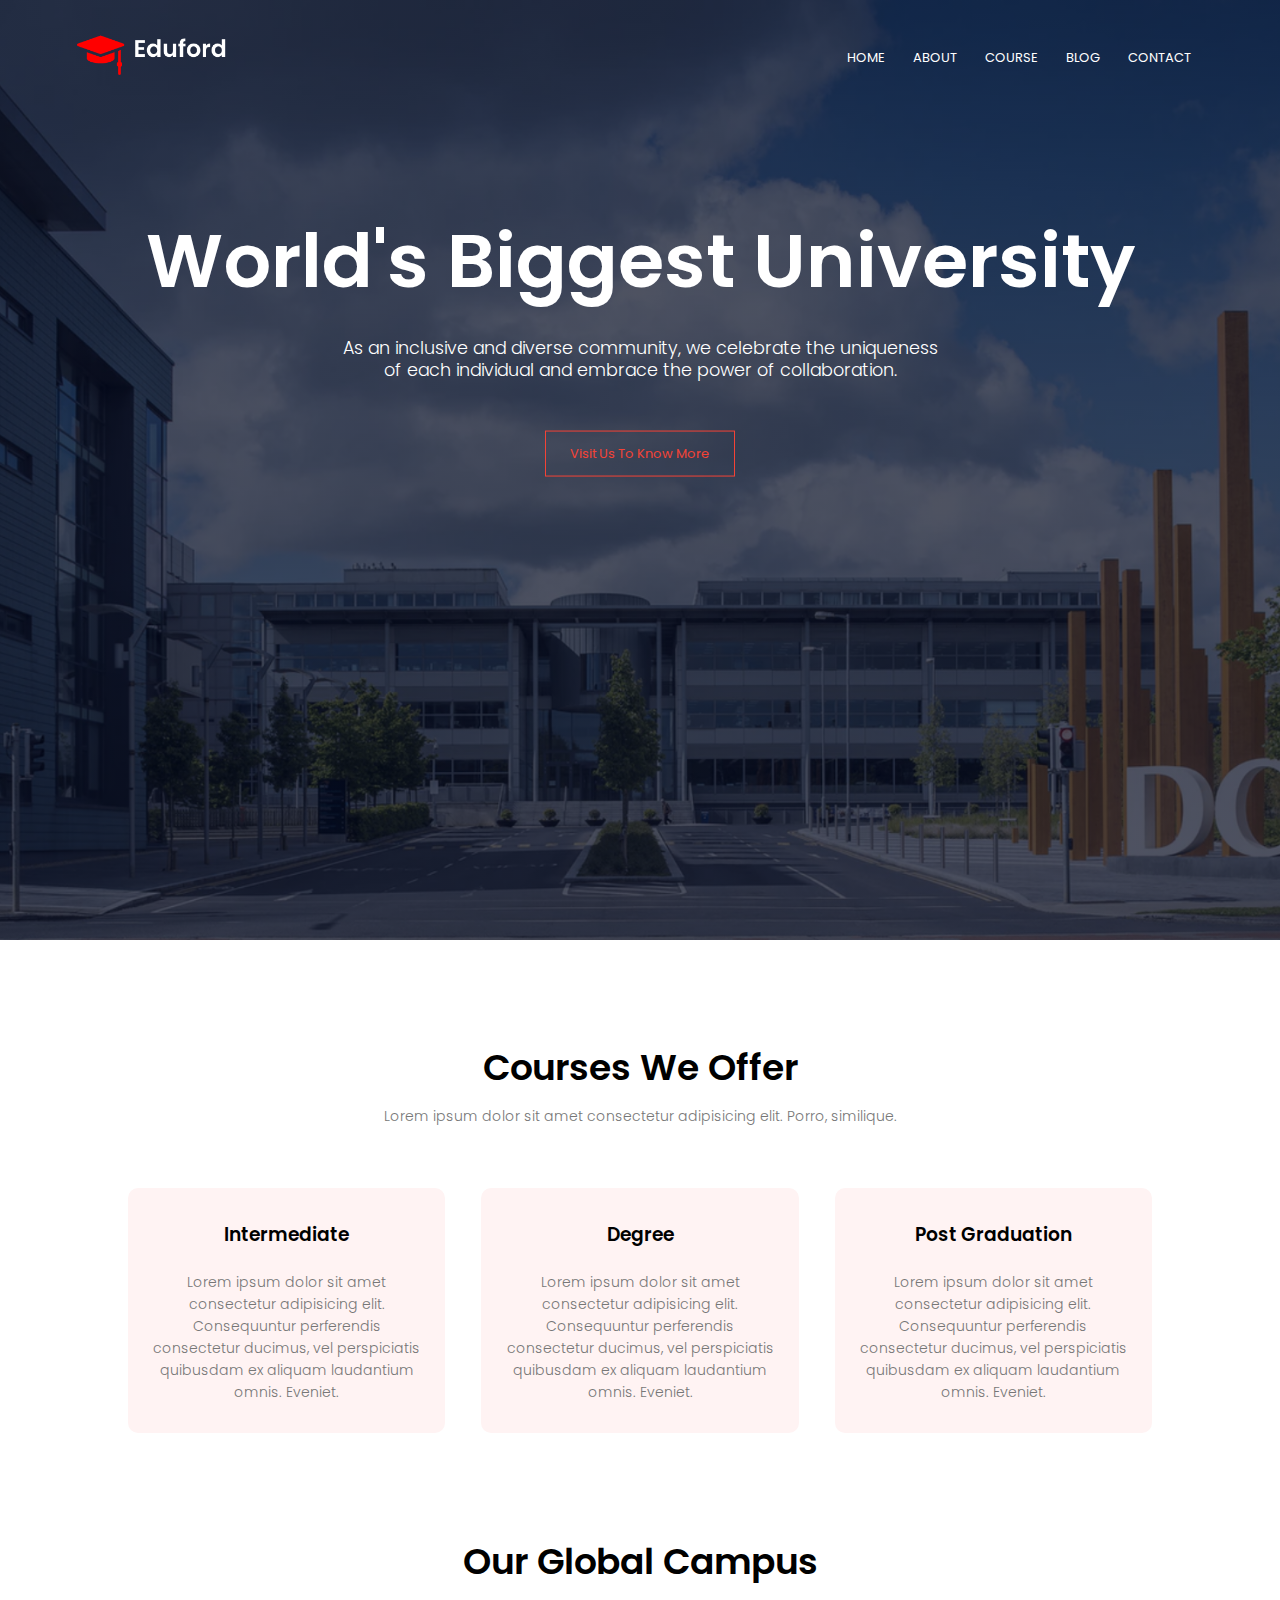
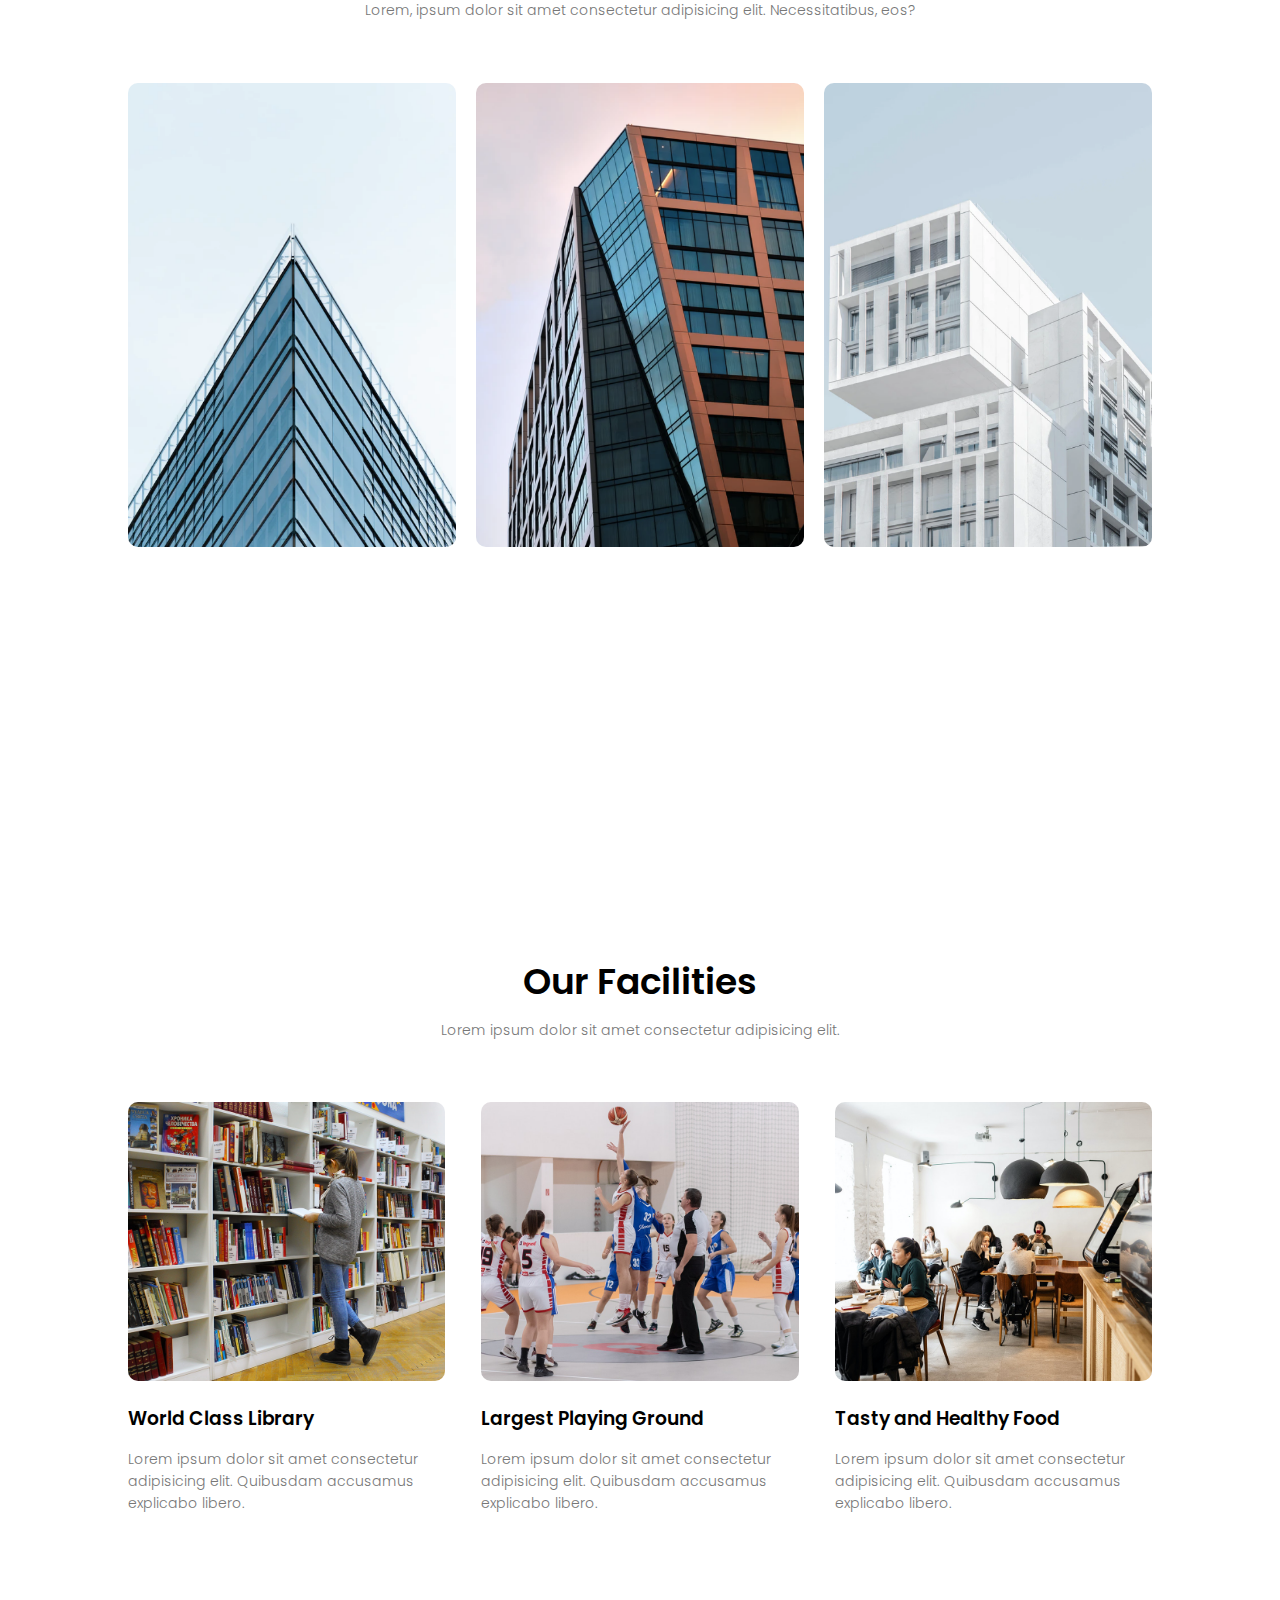
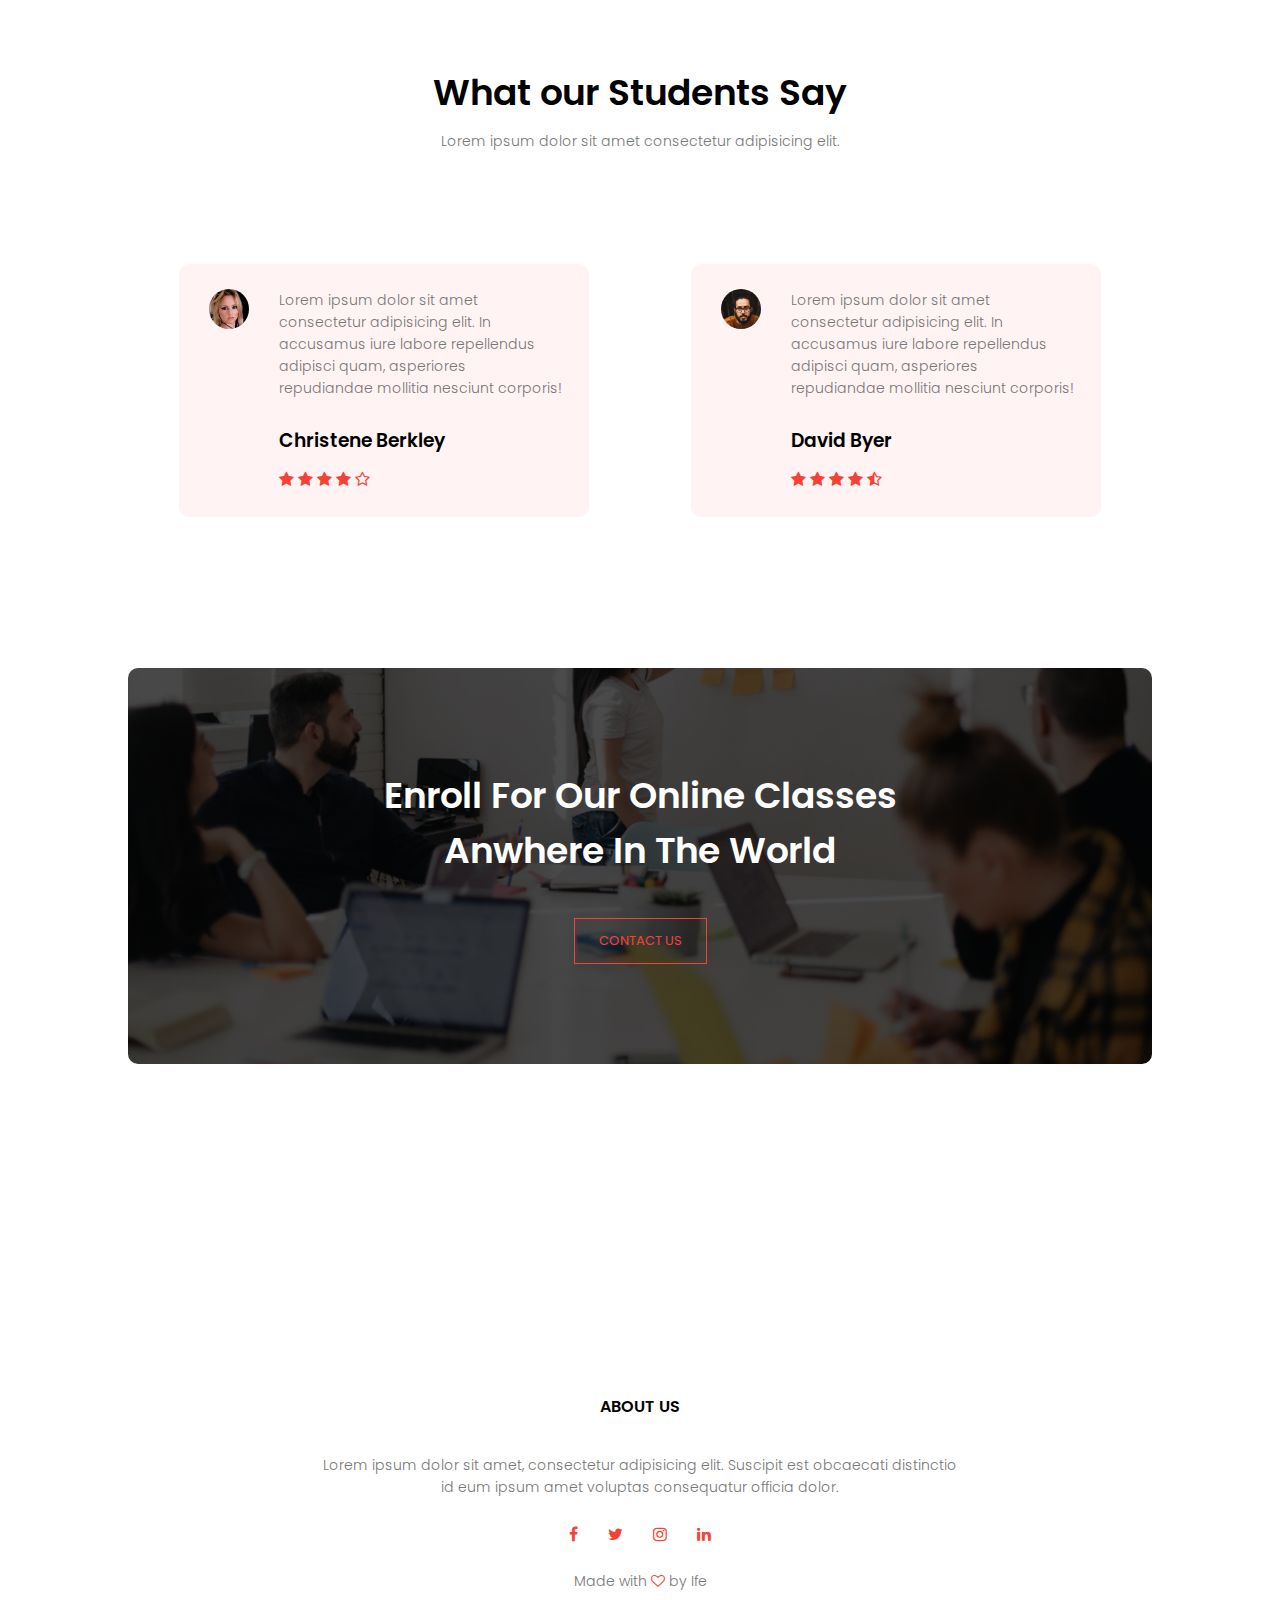
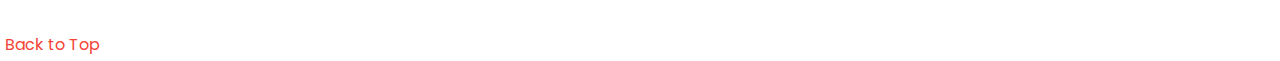
<file: index.html>
<!DOCTYPE html>
<html lang="en">
<head>
    <meta charset="UTF-8">
    <meta http-equiv="X-UA-Compatible" content="IE=edge">
    <meta name="viewport" content="width=device-width, initial-scale=1.0">
    <link rel="stylesheet" href="styles.css">
    <link rel="preconnect" href="https://fonts.googleapis.com">
    <title>Eduford - Homepage</title>
    <link rel="icon" image="image/x-icon" href="mortar-logo.png">
    <link rel="preconnect" href="https://fonts.gstatic.com" crossorigin>
    <link href="https://fonts.googleapis.com/css2?family=Poppins:wght@100;200;300;400;600&display=swap" rel="stylesheet">
    <link rel="stylesheet" href="https://stackpath.bootstrapcdn.com/font-awesome/4.7.0/css/font-awesome.min.css">
    
</head>
<body>
<section class="header" id="#top">
    <nav>
        <a href="index.html"><img src="logo.png" alt="eduford logo"></a>
        <div class="nav-links" id="navLinks">
            <i class="fa fa-times" onclick="hideMenu()"></i>
            <ul>
                <li><a href="index.html">HOME</a></li>
                <li><a href="about.html">ABOUT</a></li>
                <li><a href="course.html">COURSE</a></li>
                <li><a href="blog.html">BLOG</a></li>
                <li><a href="contact.html">CONTACT</a></li>
            </ul>
        </div>
        <i class="fa fa-bars" onclick="showMenu()"></i>
    </nav>
<div class="text-box">
    <h1>World's Biggest University</h1>
    <p>As an inclusive and diverse community, we celebrate the uniqueness <br>of each individual and embrace the power of collaboration.</p>
    <a href="" class="hero-btn">Visit Us To Know More</a>
</div>
</section>

<!--Course-->
<section class="course">
    <h1>Courses We Offer</h1>
    <p>Lorem ipsum dolor sit amet consectetur adipisicing elit. Porro, similique.</p>
    
    <div class="row">
        <div class="course-col">
            <h3>Intermediate</h3>
            <p>Lorem ipsum dolor sit amet consectetur adipisicing elit. Consequuntur perferendis consectetur ducimus, vel perspiciatis quibusdam ex aliquam laudantium omnis. Eveniet.</p>
        </div>
        <div class="course-col">
            <h3>Degree</h3>
            <p>Lorem ipsum dolor sit amet consectetur adipisicing elit. Consequuntur perferendis consectetur ducimus, vel perspiciatis quibusdam ex aliquam laudantium omnis. Eveniet.</p>
        </div>
        <div class="course-col">
            <h3>Post Graduation</h3>
            <p>Lorem ipsum dolor sit amet consectetur adipisicing elit. Consequuntur perferendis consectetur ducimus, vel perspiciatis quibusdam ex aliquam laudantium omnis. Eveniet.</p>
        </div>
    </div>
</section>

<!--Campus-->
<section class="campus">
    <h1>Our Global Campus</h1>
    <p>Lorem, ipsum dolor sit amet consectetur adipisicing elit. Necessitatibus, eos? </p>

    <div class="row">
        <div class="campus-col">
            <img src="london.png" alt="">
            <div class="layer">
                <h3>LONDON</h3>
            </div> 
        </div>
        <div class="campus-col">
            <img src="newyork.png" alt="">
            <div class="layer">
                <h3>NEW YORK</h3>
            </div> 
        </div>
        <div class="campus-col">
            <img src="washington.png" alt="">
            <div class="layer">
                <h3>WASHINGTON</h3>
            </div> 
        </div>
        
    </div>
</section>

<!-----Facilities----->
<section class="facilities">
    <h1>Our Facilities</h1>
    <p>Lorem ipsum dolor sit amet consectetur adipisicing elit.</p>
    <div class="row">
        <div class="facilities-col">
            <img src="library.png" alt="eduford library">
            <h3>World Class Library</h3>
            <p>Lorem ipsum dolor sit amet consectetur adipisicing elit. Quibusdam accusamus explicabo libero.</p>
        </div>
        <div class="facilities-col">
            <img src="basketball.png" alt="eduford playground">
            <h3>Largest Playing Ground</h3>
            <p>Lorem ipsum dolor sit amet consectetur adipisicing elit. Quibusdam accusamus explicabo libero.</p>
        </div>
        <div class="facilities-col">
            <img src="cafeteria.png" alt="eduford cafeteria">
            <h3>Tasty and Healthy Food</h3>
            <p>Lorem ipsum dolor sit amet consectetur adipisicing elit. Quibusdam accusamus explicabo libero.</p>
        </div>
    </div>
</section>

<!------Testimonials-------->
<section class="testimonials">
    <h1>What our Students Say</h1>
    <p>Lorem ipsum dolor sit amet consectetur adipisicing elit.</p>
    <div class="row">
        <div class="testimonial-col">
            <img src="user1.jpg" alt="">
            <div>
                <p>Lorem ipsum dolor sit amet consectetur adipisicing elit. In accusamus iure labore repellendus adipisci quam, asperiores repudiandae mollitia nesciunt corporis!</p>
                <h3>Christene Berkley</h3>
                <i class="fa fa-star" ></i>
                <i class="fa fa-star" ></i>
                <i class="fa fa-star" ></i>
                <i class="fa fa-star" ></i>
                <i class="fa fa-star-o" ></i>
            </div>
        </div>
        <div class="testimonial-col">
            <img src="user2.jpg" alt="">
            
            <div>
                <p>Lorem ipsum dolor sit amet consectetur adipisicing elit. In accusamus iure labore repellendus adipisci quam, asperiores repudiandae mollitia nesciunt corporis!</p>
                <h3>David Byer</h3>
                <i class="fa fa-star" ></i>
                <i class="fa fa-star" ></i>
                <i class="fa fa-star" ></i>
                <i class="fa fa-star" ></i>
                <i class="fa fa-star-half-o" ></i>
            </div>
        </div>
    </div>
</section>

<!------Call To Action------>
<section class="cta">
    <h1>Enroll For Our Online Classes <br> Anwhere In The World</h1>
    <a href="contact.html" class="hero-btn">CONTACT US</a>
</section>

<!------Call To Action------>
<section class="footer">
    <h4>ABOUT US</h4>
    <p>Lorem ipsum dolor sit amet, consectetur adipisicing elit. Suscipit est obcaecati distinctio <br> id eum ipsum amet voluptas consequatur officia dolor.</p>
    <div class="icons">
        <i class="fa fa-facebook" ></i>
        <i class="fa fa-twitter" ></i>
        <i class="fa fa-instagram" ></i>
        <i class="fa fa-linkedin" ></i>
    </div>
    <p>Made with <i class="fa fa-heart-o" ></i> by Ife</p>
</section>
<a href="#top" class="bktp">Back to Top</a>

<!--Javascript for Toogle Menu-->
<script>
    var navLinks= document.getElementById("navLinks");

    function showMenu(){
        navLinks.style.right = "0";
    }
    function hideMenu(){
        navLinks.style.right = "-200px";
    }
</script>

</body>
</html>
</file>
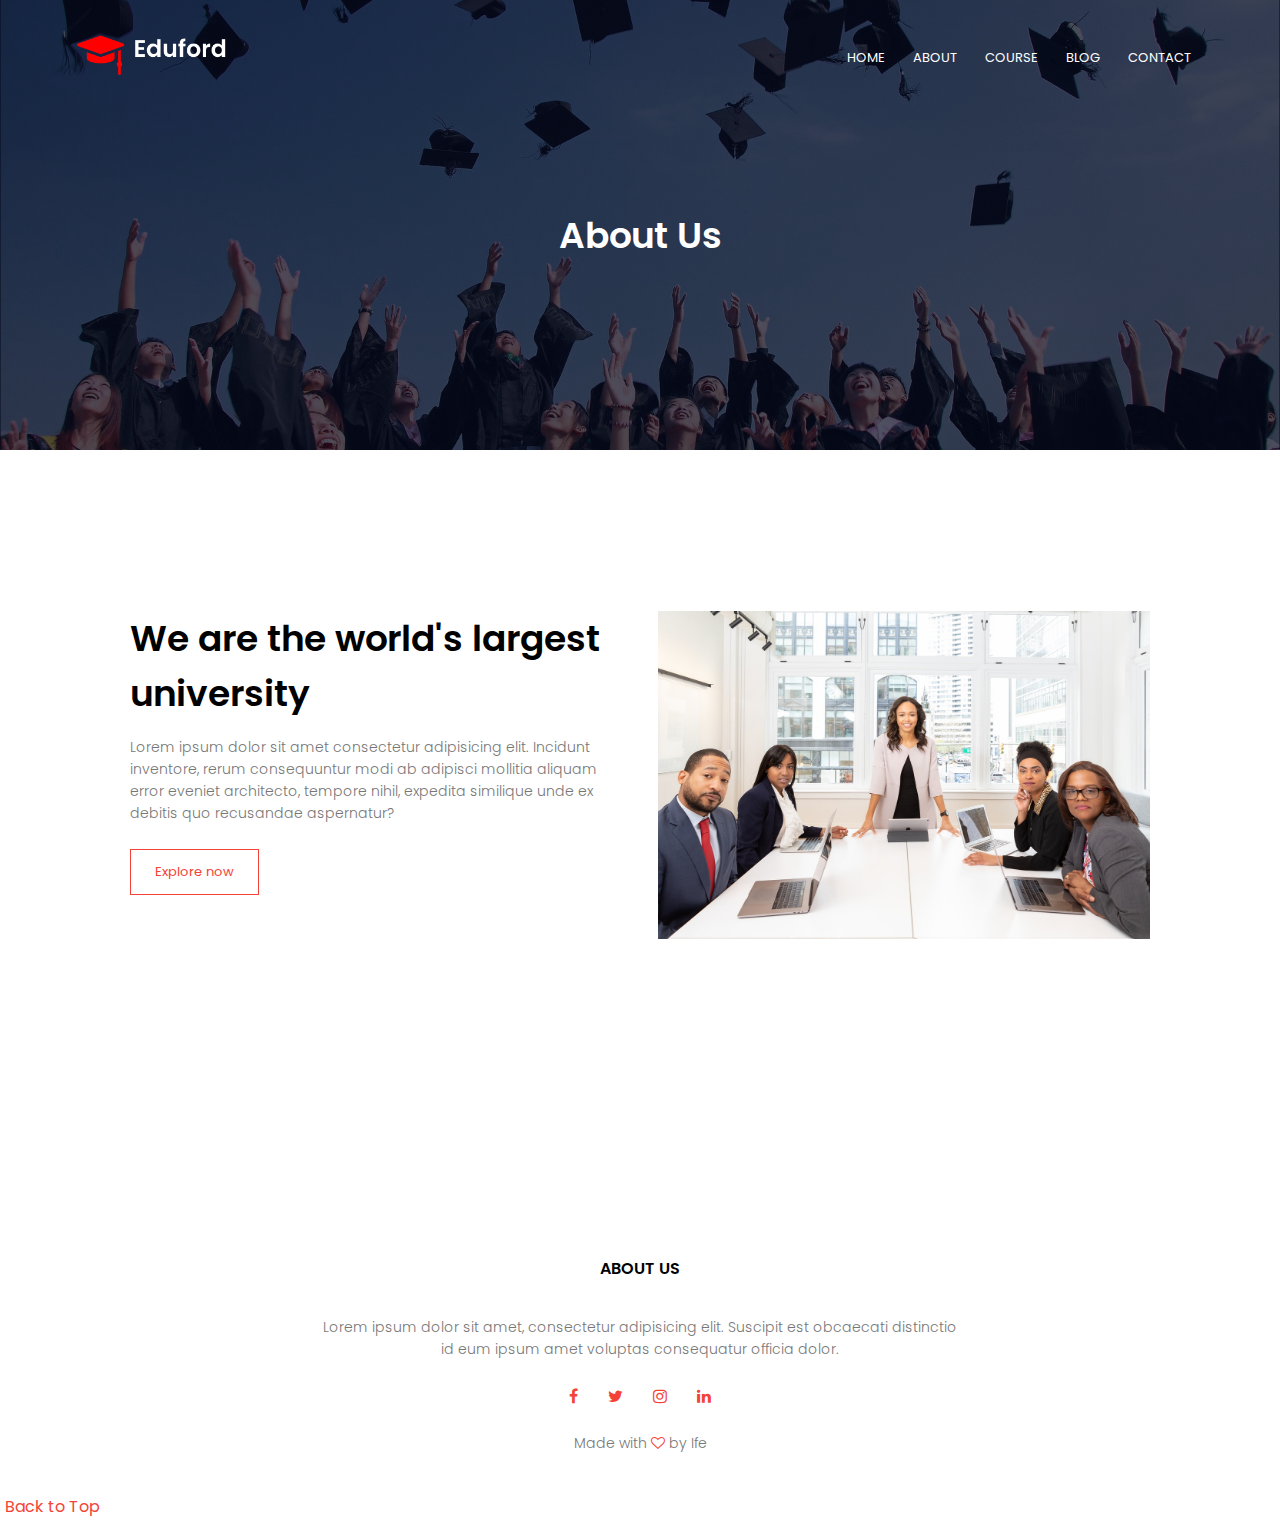
<file: about.html>
<!DOCTYPE html>
<html lang="en">
<head>
    <meta charset="UTF-8">
    <meta http-equiv="X-UA-Compatible" content="IE=edge">
    <meta name="viewport" content="width=device-width, initial-scale=1.0">
    <link rel="stylesheet" href="styles.css">
    <link rel="preconnect" href="https://fonts.googleapis.com">
    <title>About Us</title>
    <link rel="icon" image="image/x-icon" href="mortar-logo.png">
    <link rel="preconnect" href="https://fonts.gstatic.com" crossorigin>
    <link href="https://fonts.googleapis.com/css2?family=Poppins:wght@100;200;300;400;600&display=swap" rel="stylesheet">
    <link rel="stylesheet" href="https://stackpath.bootstrapcdn.com/font-awesome/4.7.0/css/font-awesome.min.css">
    
</head>
<body>
<section class="sub-header" id="#top">
    <nav>
        <a href="index.html"><img src="logo.png" alt="eduford logo"></a>
        <div class="nav-links" id="navLinks">
            <i class="fa fa-times" onclick="hideMenu()"></i>
            <ul>
                <li><a href="index.html">HOME</a></li>
                <li><a href="about.html">ABOUT</a></li>
                <li><a href="course.html">COURSE</a></li>
                <li><a href="blog.html">BLOG</a></li>
                <li><a href="contact.html">CONTACT</a></li>
            </ul>
        </div>
        <i class="fa fa-bars" onclick="showMenu()"></i>
    </nav>
    <h1>About Us</h1>
</section>

<!-- ------------about us content----------------- -->
<section class="about-us">
    <div class="row">
        <div class="about-col">
            <h1>We are the world's largest university</h1>
            <p>Lorem ipsum dolor sit amet consectetur adipisicing elit. Incidunt inventore, rerum consequuntur modi ab adipisci mollitia aliquam error eveniet architecto, tempore nihil, expedita similique unde ex debitis quo recusandae aspernatur?</p>
            <a href="" class="hero-btn red-btn">Explore now</a>
        </div>
        <div class="about-col">
            <img src="about.jpg" alt="">
        </div>
    </div>
</section>

<!------Footer------>
<section class="footer">
    <h4>ABOUT US</h4>
    <p>Lorem ipsum dolor sit amet, consectetur adipisicing elit. Suscipit est obcaecati distinctio <br> id eum ipsum amet voluptas consequatur officia dolor.</p>
    <div class="icons">
        <i class="fa fa-facebook" ></i>
        <i class="fa fa-twitter" ></i>
        <i class="fa fa-instagram" ></i>
        <i class="fa fa-linkedin" ></i>
    </div>
    <p>Made with <i class="fa fa-heart-o" ></i> by Ife</p>
</section>
<a href="#top" class="bktp">Back to Top</a>

<!--Javascript for Toogle Menu-->
<script>
    var navLinks= document.getElementById("navLinks");

    function showMenu(){
        navLinks.style.right = "0";
    }
    function hideMenu(){
        navLinks.style.right = "-200px";
    }
</script>

</body>
</html>
</file>
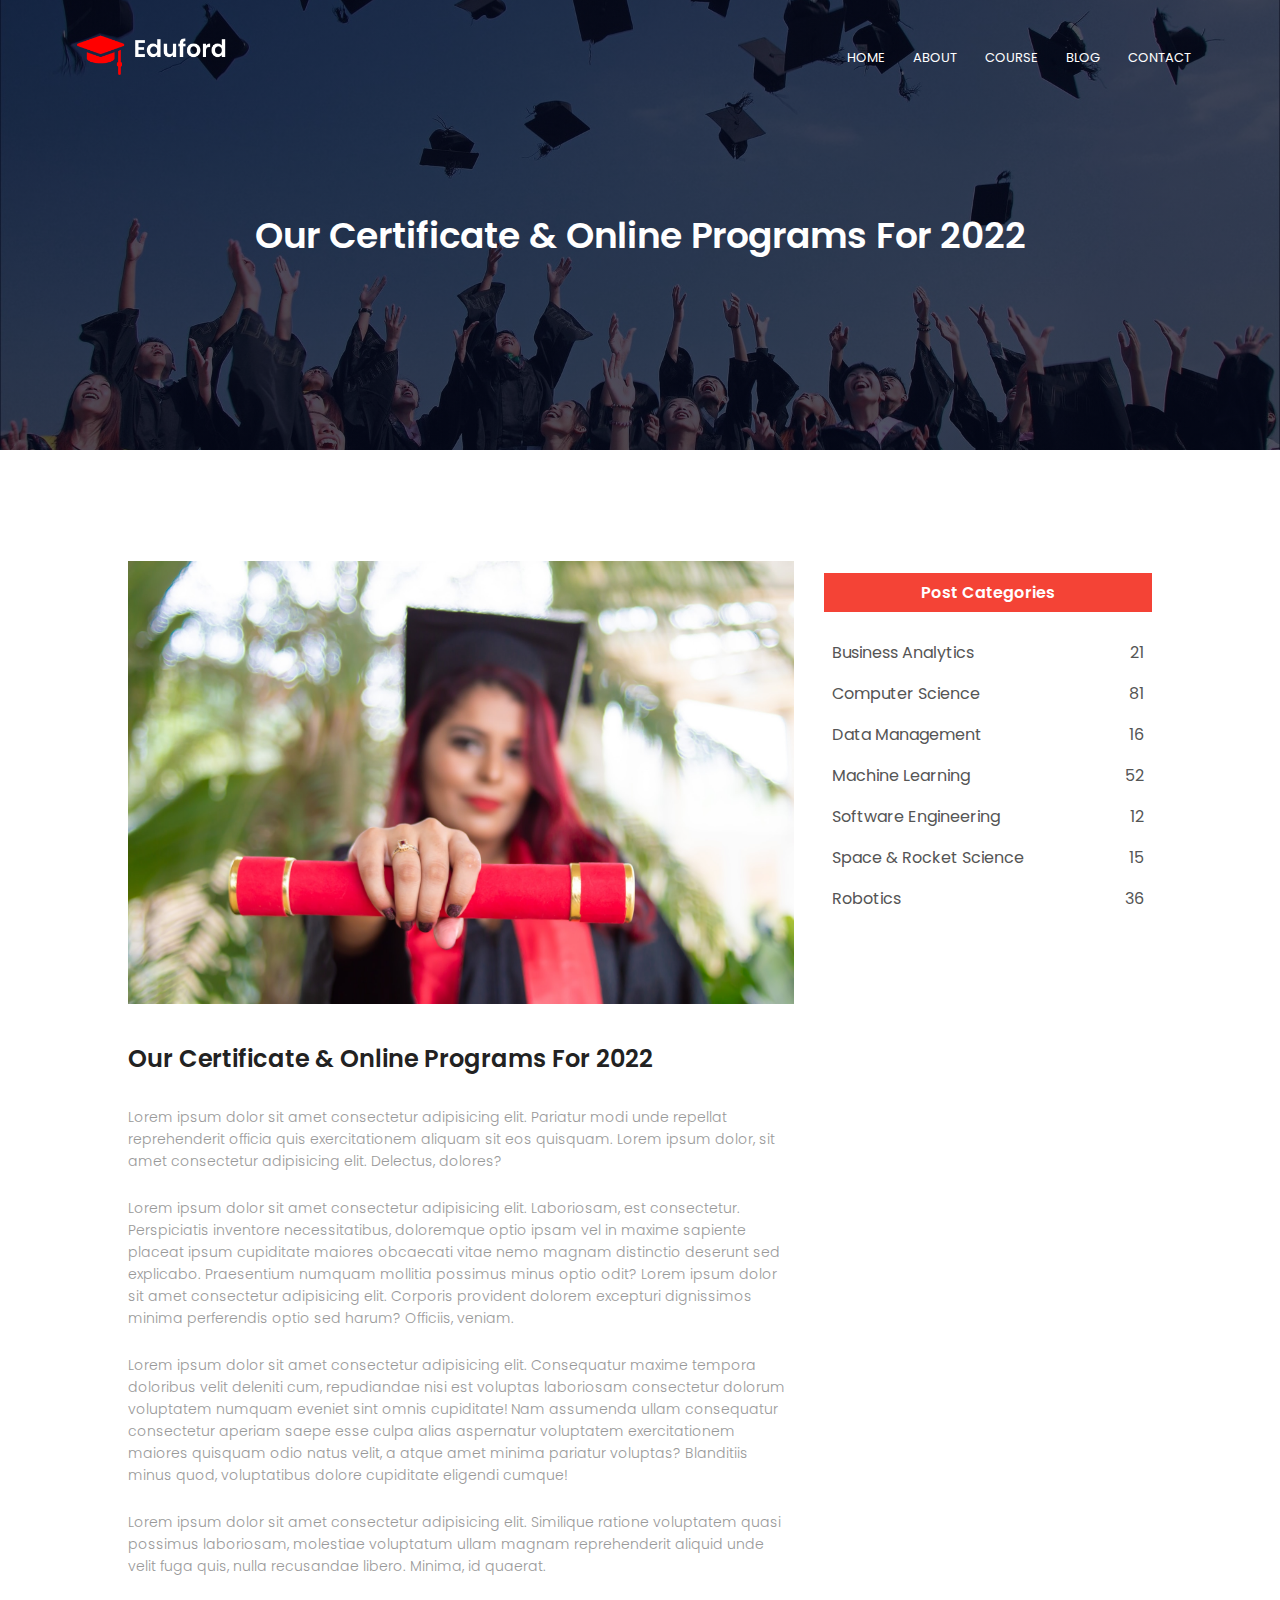
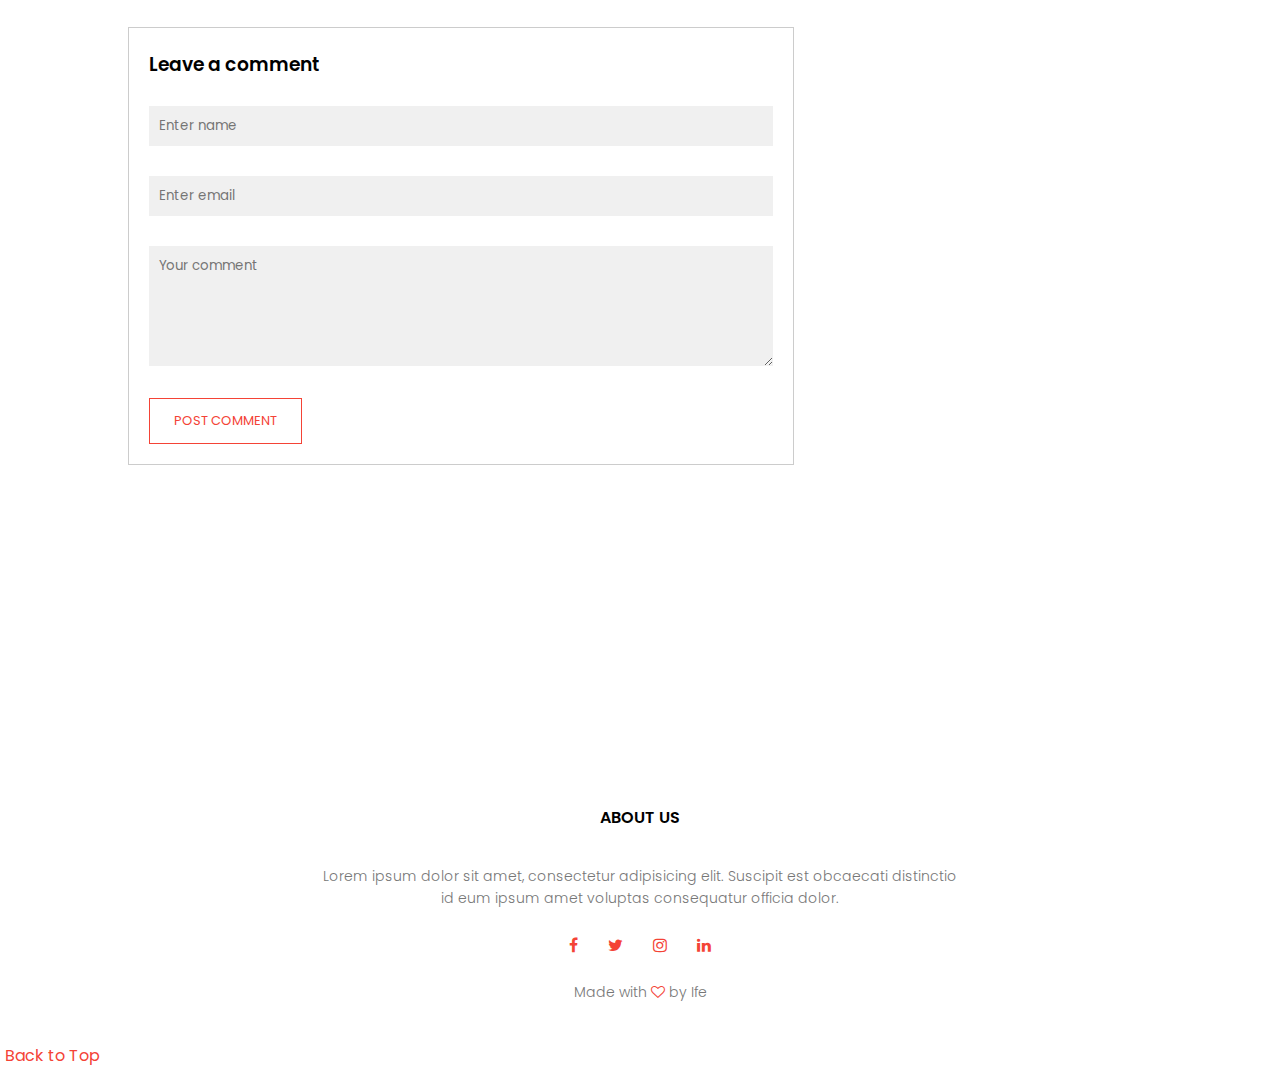
<file: blog.html>
<!DOCTYPE html>
<html lang="en">
<head>
    <meta charset="UTF-8">
    <meta http-equiv="X-UA-Compatible" content="IE=edge">
    <meta name="viewport" content="width=device-width, initial-scale=1.0">
    <link rel="stylesheet" href="styles.css">
    <link rel="preconnect" href="https://fonts.googleapis.com">
    <title>Blog</title>
    <link rel="icon" image="image/x-icon" href="mortar-logo.png">
    <link rel="preconnect" href="https://fonts.gstatic.com" crossorigin>
    <link href="https://fonts.googleapis.com/css2?family=Poppins:wght@100;200;300;400;600&display=swap" rel="stylesheet">
    <link rel="stylesheet" href="https://stackpath.bootstrapcdn.com/font-awesome/4.7.0/css/font-awesome.min.css">
    
</head>
<body>
<section class="sub-header" id="#top">
    <nav>
        <a href="index.html"><img src="logo.png" alt="eduford logo"></a>
        <div class="nav-links" id="navLinks">
            <i class="fa fa-times" onclick="hideMenu()"></i>
            <ul>
                <li><a href="index.html">HOME</a></li>
                <li><a href="about.html">ABOUT</a></li>
                <li><a href="course.html">COURSE</a></li>
                <li><a href="blog.html">BLOG</a></li>
                <li><a href="contact.html">CONTACT</a></li>
            </ul>
        </div>
        <i class="fa fa-bars" onclick="showMenu()"></i>
    </nav>
    <h1>Our Certificate & Online Programs For 2022</h1>
</section>

<!-- ---------blog page content---------- -->

<section class="blog-content">

    <div class="row">
        <div class="blog-left">
            <img src="certificate.jpg" alt="">
            <h2>Our Certificate & Online Programs For 2022</h2>
            <p>Lorem ipsum dolor sit amet consectetur adipisicing elit. Pariatur modi unde repellat reprehenderit officia quis exercitationem aliquam sit eos quisquam. Lorem ipsum dolor, sit amet consectetur adipisicing elit. Delectus, dolores?</p>
            <br>
            <p>Lorem ipsum dolor sit amet consectetur adipisicing elit. Laboriosam, est consectetur. Perspiciatis inventore necessitatibus, doloremque optio ipsam vel in maxime sapiente placeat ipsum cupiditate maiores obcaecati vitae nemo magnam distinctio deserunt sed explicabo. Praesentium numquam mollitia possimus minus optio odit? Lorem ipsum dolor sit amet consectetur adipisicing elit. Corporis provident dolorem excepturi dignissimos minima perferendis optio sed harum? Officiis, veniam.</p>
            <br>
            <p>Lorem ipsum dolor sit amet consectetur adipisicing elit. Consequatur maxime tempora doloribus velit deleniti cum, repudiandae nisi est voluptas laboriosam consectetur dolorum voluptatem numquam eveniet sint omnis cupiditate! Nam assumenda ullam consequatur consectetur aperiam saepe esse culpa alias aspernatur voluptatem exercitationem maiores quisquam odio natus velit, a atque amet minima pariatur voluptas? Blanditiis minus quod, voluptatibus dolore cupiditate eligendi cumque!</p>
            <br>
            <p>Lorem ipsum dolor sit amet consectetur adipisicing elit. Similique ratione voluptatem quasi possimus laboriosam, molestiae voluptatum ullam magnam reprehenderit aliquid unde velit fuga quis, nulla recusandae libero. Minima, id quaerat.</p>

            <div class="comment-box">
                <h3>Leave a comment</h3>
                <form class="comment-form">
                    <input type="text" placeholder="Enter name">
                    <input type="email" placeholder="Enter email">
                    <textarea rows="5" placeholder="Your comment"></textarea>
                    <button class="hero-btn red-btn">POST COMMENT</button>
                </form>
            </div>

        </div>
        <div class="blog-right">
            <h3>Post Categories</h3>
            <div>
                <span>Business Analytics</span>
                <span>21</span>
            </div>
            <div>
                <span>Computer Science</span>
                <span>81</span>
            </div>
            <div>
                <span>Data Management</span>
                <span>16</span>
            </div>
            <div>
                <span>Machine Learning</span>
                <span>52</span>
            </div>
            <div>
                <span>Software Engineering</span>
                <span>12</span>
            </div>
            <div>
                <span>Space & Rocket Science</span>
                <span>15</span>
            </div>
            <div>
                <span>Robotics</span>
                <span>36</span>
            </div>
        </div>
    </div>

</section>

<!------Footer------>
<section class="footer">
    <h4>ABOUT US</h4>
    <p>Lorem ipsum dolor sit amet, consectetur adipisicing elit. Suscipit est obcaecati distinctio <br> id eum ipsum amet voluptas consequatur officia dolor.</p>
    <div class="icons">
        <i class="fa fa-facebook" ></i>
        <i class="fa fa-twitter" ></i>
        <i class="fa fa-instagram" ></i>
        <i class="fa fa-linkedin" ></i>
    </div>
    <p>Made with <i class="fa fa-heart-o" ></i> by Ife</p>
</section>
<a href="#top" class="bktp">Back to Top</a>

<!--Javascript for Toogle Menu-->
<script>
    var navLinks= document.getElementById("navLinks");

    function showMenu(){
        navLinks.style.right = "0";
    }
    function hideMenu(){
        navLinks.style.right = "-200px";
    }
</script>

</body>
</html>
</file>
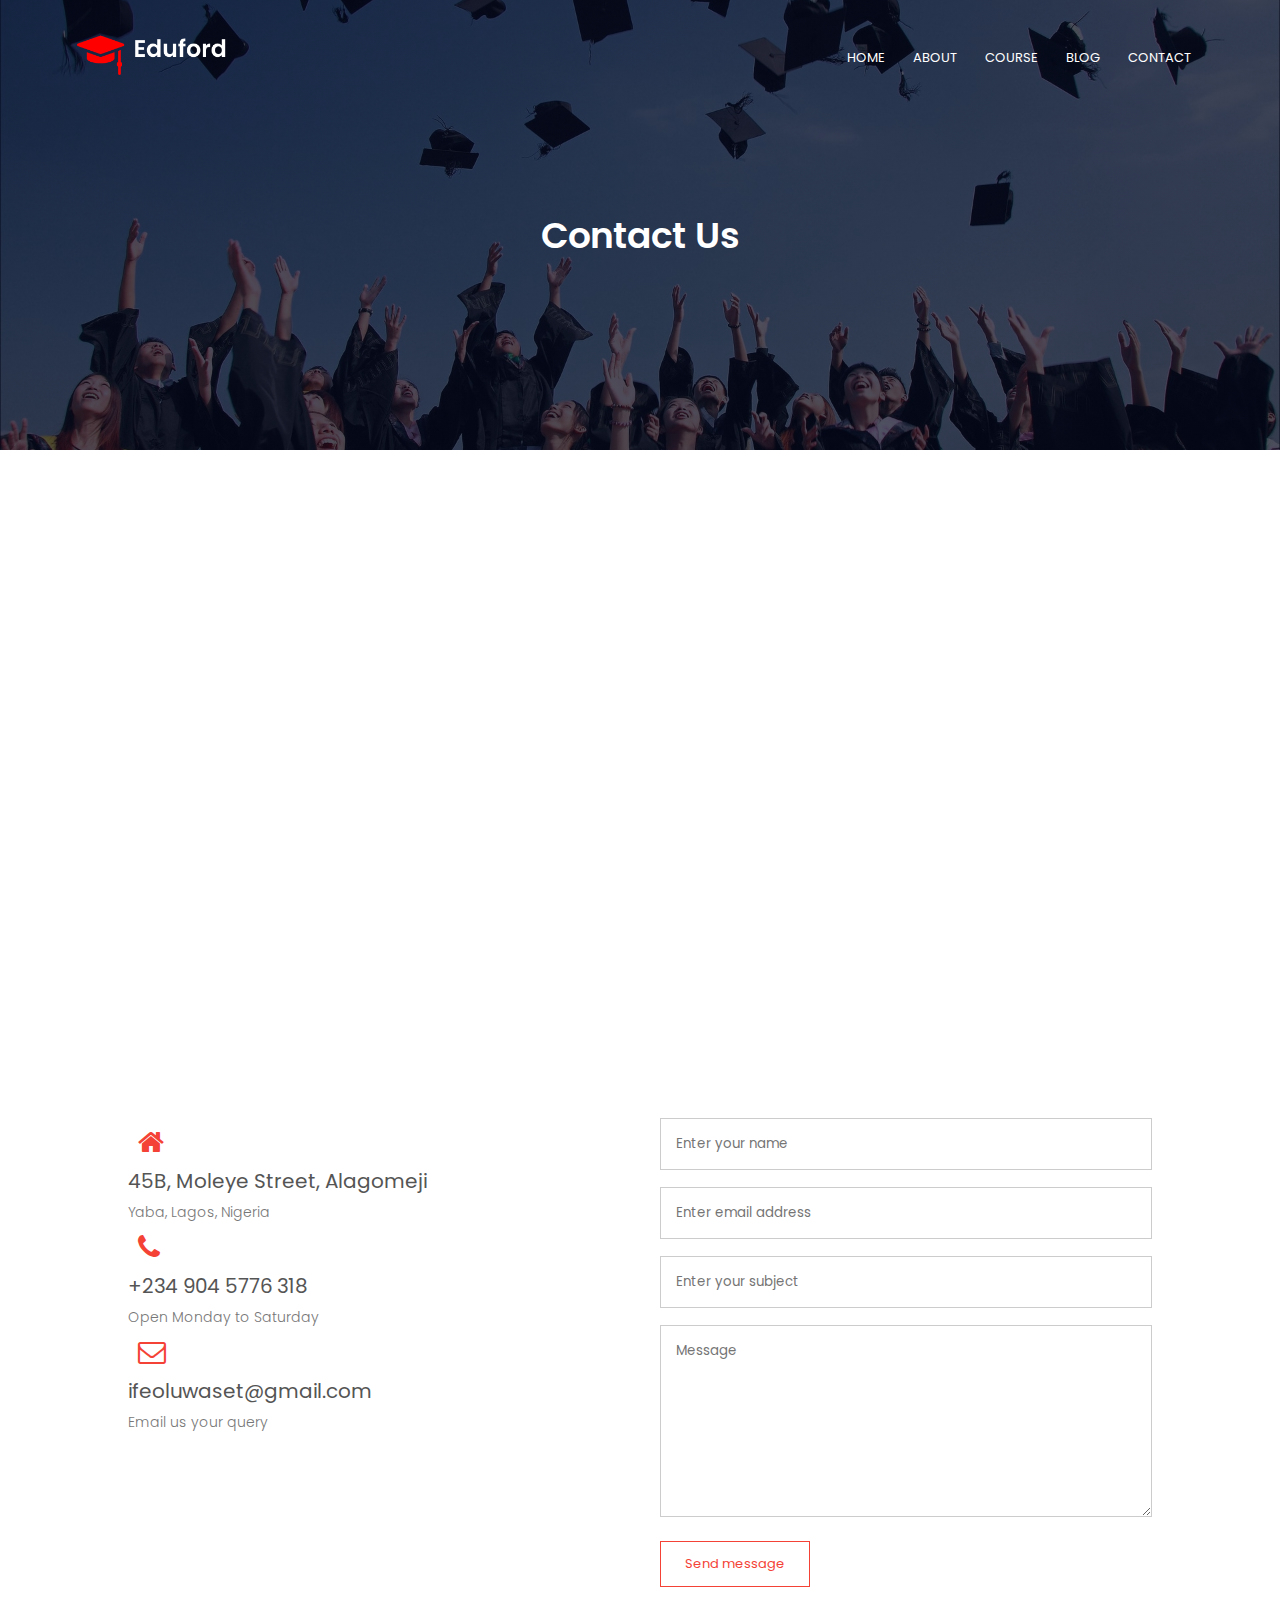
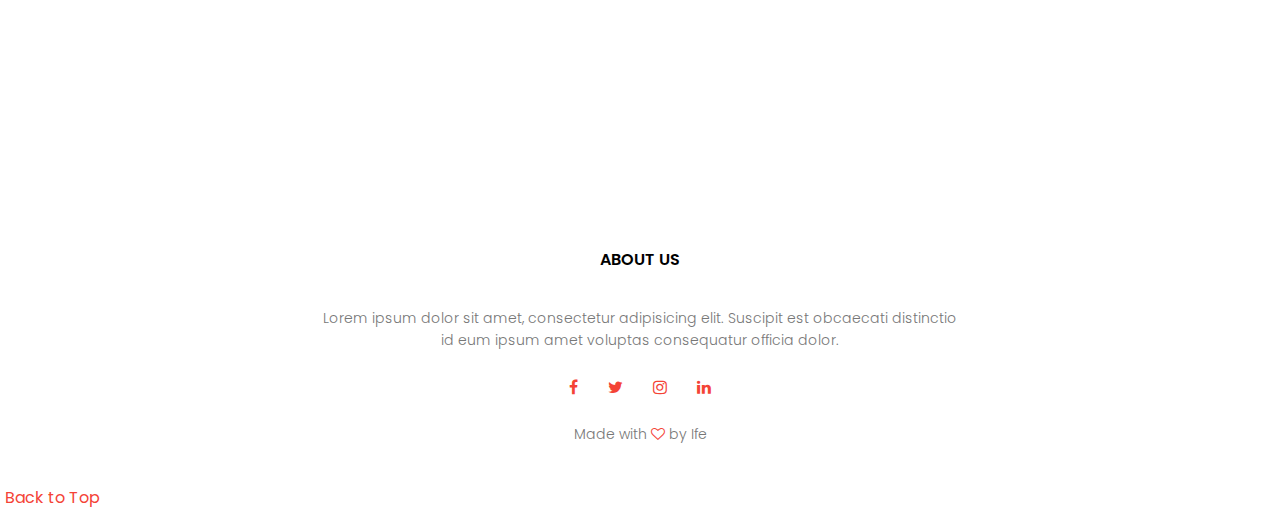
<file: contact.html>
<!DOCTYPE html>
<html lang="en">
<head>
    <meta charset="UTF-8">
    <meta http-equiv="X-UA-Compatible" content="IE=edge">
    <meta name="viewport" content="width=device-width, initial-scale=1.0">
    <link rel="stylesheet" href="styles.css">
    <link rel="preconnect" href="https://fonts.googleapis.com">
    <title>Contact Us</title>
    <link rel="icon" image="image/x-icon" href="mortar-logo.png">
    <link rel="preconnect" href="https://fonts.gstatic.com" crossorigin>
    <link href="https://fonts.googleapis.com/css2?family=Poppins:wght@100;200;300;400;600&display=swap" rel="stylesheet">
    <link rel="stylesheet" href="https://stackpath.bootstrapcdn.com/font-awesome/4.7.0/css/font-awesome.min.css">
    
</head>
<body>
<section class="sub-header" id="#top">
    <nav>
        <a href="index.html"><img src="logo.png" alt="eduford logo"></a>
        <div class="nav-links" id="navLinks">
            <i class="fa fa-times" onclick="hideMenu()"></i>
            <ul>
                <li><a href="index.html">HOME</a></li>
                <li><a href="about.html">ABOUT</a></li>
                <li><a href="course.html">COURSE</a></li>
                <li><a href="blog.html">BLOG</a></li>
                <li><a href="contact.html">CONTACT</a></li>
            </ul>
        </div>
        <i class="fa fa-bars" onclick="showMenu()"></i>
    </nav>
    <h1>Contact Us</h1>
</section>

<!-- -----contact us----- -->


<section class="location">
    
    <iframe src="https://www.google.com/maps/embed?pb=!1m18!1m12!1m3!1d15856.497202062885!2d3.3704497999999994!3d6.5059458!2m3!1f0!2f0!3f0!3m2!1i1024!2i768!4f13.1!3m3!1m2!1s0x103b8c8c358b3f4b%3A0x5552cfbd43df8434!2sYaba%2C%20Oworonshoki!5e0!3m2!1sen!2sng!4v1661557082657!5m2!1sen!2sng" width="600" height="450" style="border:0;" allowfullscreen="" loading="lazy" referrerpolicy="no-referrer-when-downgrade"></iframe>

</section>

<section class="contact-us">
    
    <div class="row">
        <div class="contact-col">
            <div>
                <i class="fa fa-home" ></i>
                <span>
                    <h5>45B, Moleye Street, Alagomeji</h5>
                    <p>Yaba, Lagos, Nigeria</p>
                </span>
                <i class="fa fa-phone" ></i>
                <span>
                    <h5>+234 904 5776 318</h5>
                    <p>Open Monday to Saturday</p>
                </span>
                <i class="fa fa-envelope-o" ></i>
                <span>
                    <h5>ifeoluwaset@gmail.com</h5>
                    <p>Email us your query</p>
                </span>
            </div>
        </div>
        <div class="contact-col">

            <form action="form-handler.php" method="post">
                <input type="text" name="name" placeholder="Enter your name" required>
                <input type="email" name="email"  placeholder="Enter email address" required>
                <input type="text" name="subject"  placeholder="Enter your subject" required>
                <textarea rows="8" name="message"  placeholder="Message" required></textarea>
                <button type="submit" class="hero-btn">Send message</button>
            </form>

        </div>
    </div>

</section>


<!------Footer------>
<section class="footer">
    <h4>ABOUT US</h4>
    <p>Lorem ipsum dolor sit amet, consectetur adipisicing elit. Suscipit est obcaecati distinctio <br> id eum ipsum amet voluptas consequatur officia dolor.</p>
    <div class="icons">
        <i class="fa fa-facebook" ></i>
        <i class="fa fa-twitter" ></i>
        <i class="fa fa-instagram" ></i>
        <i class="fa fa-linkedin" ></i>
    </div>
    <p>Made with <i class="fa fa-heart-o" ></i> by Ife</p>
</section>
<a href="#top" class="bktp">Back to Top</a>

<!--Javascript for Toogle Menu-->
<script>
    var navLinks= document.getElementById("navLinks");

    function showMenu(){
        navLinks.style.right = "0";
    }
    function hideMenu(){
        navLinks.style.right = "-200px";
    }
</script>

</body>
</html>
</file>
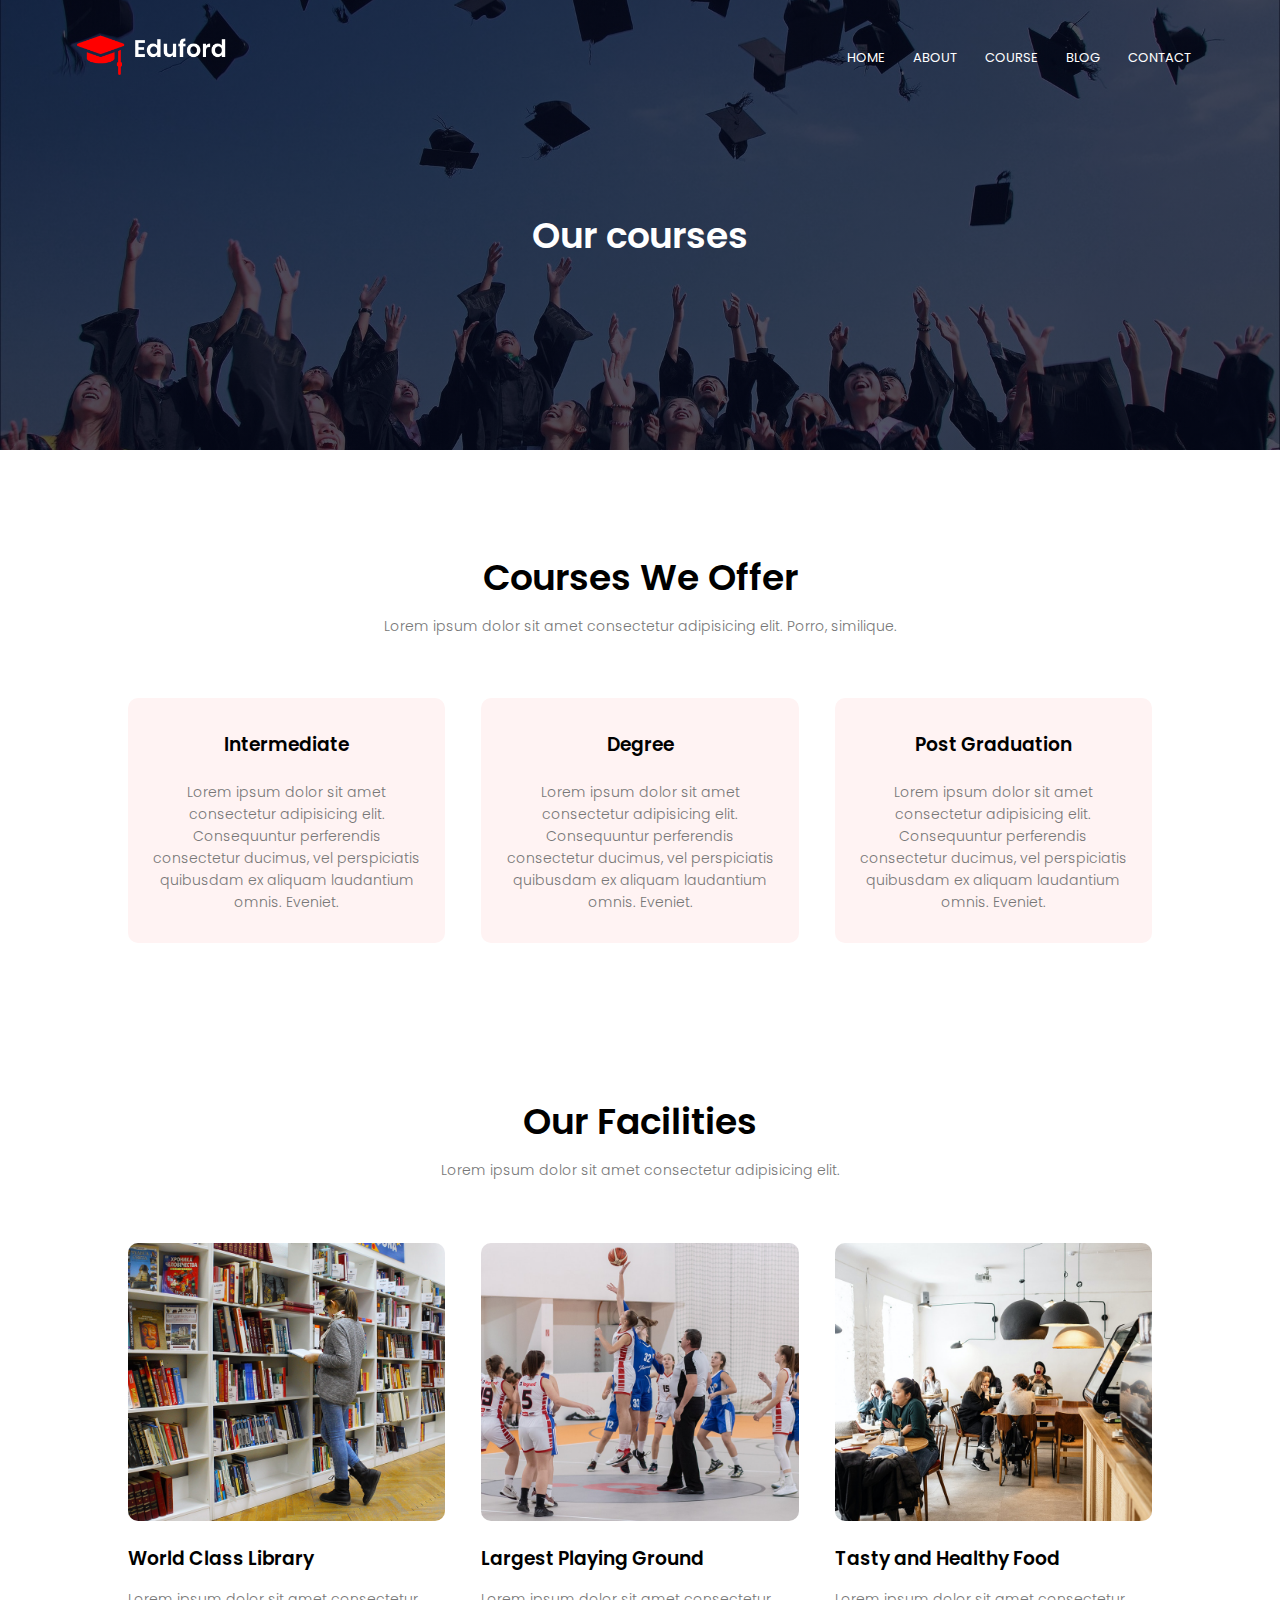
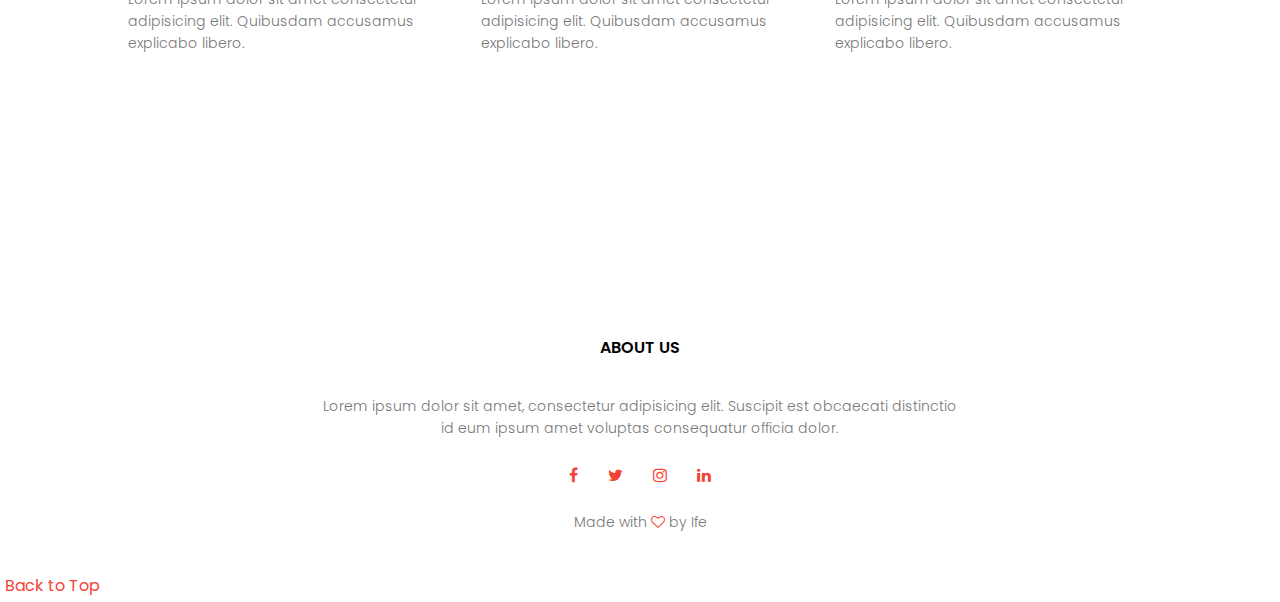
<file: course.html>
<!DOCTYPE html>
<html lang="en">
<head>
    <meta charset="UTF-8">
    <meta http-equiv="X-UA-Compatible" content="IE=edge">
    <meta name="viewport" content="width=device-width, initial-scale=1.0">
    <link rel="stylesheet" href="styles.css">
    <link rel="preconnect" href="https://fonts.googleapis.com">
    <title>Our Courses</title>
    <link rel="icon" image="image/x-icon" href="mortar-logo.png">
    <link rel="preconnect" href="https://fonts.gstatic.com" crossorigin>
    <link href="https://fonts.googleapis.com/css2?family=Poppins:wght@100;200;300;400;600&display=swap" rel="stylesheet">
    <link rel="stylesheet" href="https://stackpath.bootstrapcdn.com/font-awesome/4.7.0/css/font-awesome.min.css">
    
</head>
<body>
<section class="sub-header" id="#top">
    <nav>
        <a href="index.html"><img src="logo.png" alt="eduford logo"></a>
        <div class="nav-links" id="navLinks">
            <i class="fa fa-times" onclick="hideMenu()"></i>
            <ul>
                <li><a href="index.html">HOME</a></li>
                <li><a href="about.html">ABOUT</a></li>
                <li><a href="course.html">COURSE</a></li>
                <li><a href="blog.html">BLOG</a></li>
                <li><a href="contact.html">CONTACT</a></li>
            </ul>
        </div>
        <i class="fa fa-bars" onclick="showMenu()"></i>
    </nav>
    <h1>Our courses</h1>
</section>

<!--Course-->
<section class="course">
    <h1>Courses We Offer</h1>
    <p>Lorem ipsum dolor sit amet consectetur adipisicing elit. Porro, similique.</p>
    
    <div class="row">
        <div class="course-col">
            <h3>Intermediate</h3>
            <p>Lorem ipsum dolor sit amet consectetur adipisicing elit. Consequuntur perferendis consectetur ducimus, vel perspiciatis quibusdam ex aliquam laudantium omnis. Eveniet.</p>
        </div>
        <div class="course-col">
            <h3>Degree</h3>
            <p>Lorem ipsum dolor sit amet consectetur adipisicing elit. Consequuntur perferendis consectetur ducimus, vel perspiciatis quibusdam ex aliquam laudantium omnis. Eveniet.</p>
        </div>
        <div class="course-col">
            <h3>Post Graduation</h3>
            <p>Lorem ipsum dolor sit amet consectetur adipisicing elit. Consequuntur perferendis consectetur ducimus, vel perspiciatis quibusdam ex aliquam laudantium omnis. Eveniet.</p>
        </div>
    </div>
</section>

<!-----Facilities----->
<section class="facilities">
    <h1>Our Facilities</h1>
    <p>Lorem ipsum dolor sit amet consectetur adipisicing elit.</p>
    <div class="row">
        <div class="facilities-col">
            <img src="library.png" alt="eduford library">
            <h3>World Class Library</h3>
            <p>Lorem ipsum dolor sit amet consectetur adipisicing elit. Quibusdam accusamus explicabo libero.</p>
        </div>
        <div class="facilities-col">
            <img src="basketball.png" alt="eduford playground">
            <h3>Largest Playing Ground</h3>
            <p>Lorem ipsum dolor sit amet consectetur adipisicing elit. Quibusdam accusamus explicabo libero.</p>
        </div>
        <div class="facilities-col">
            <img src="cafeteria.png" alt="eduford cafeteria">
            <h3>Tasty and Healthy Food</h3>
            <p>Lorem ipsum dolor sit amet consectetur adipisicing elit. Quibusdam accusamus explicabo libero.</p>
        </div>
    </div>
</section>


<!------Footer------>
<section class="footer">
    <h4>ABOUT US</h4>
    <p>Lorem ipsum dolor sit amet, consectetur adipisicing elit. Suscipit est obcaecati distinctio <br> id eum ipsum amet voluptas consequatur officia dolor.</p>
    <div class="icons">
        <i class="fa fa-facebook" ></i>
        <i class="fa fa-twitter" ></i>
        <i class="fa fa-instagram" ></i>
        <i class="fa fa-linkedin" ></i>
    </div>
    <p>Made with <i class="fa fa-heart-o" ></i> by Ife</p>
</section>
<a href="#top" class="bktp">Back to Top</a>

<!--Javascript for Toogle Menu-->
<script>
    var navLinks= document.getElementById("navLinks");

    function showMenu(){
        navLinks.style.right = "0";
    }
    function hideMenu(){
        navLinks.style.right = "-200px";
    }
</script>

</body>
</html>
</file>
<file: styles.css>
*{
    margin: 0;
    padding: 0;
    font-family: 'Poppins', sans-serif;
}
html {
  scroll-behavior: smooth;
}
.header{
    min-height: 100vh;
    padding: 0 0 2.5rem;
    width: 100%;
    background-image: linear-gradient(rgba(4,9,30,0.7),rgba(4,9,30,0.7)),url(banner.png);
    background-position: center;
    background-size: cover;
    position: relative;
}

nav{
    display: flex;
    padding: 2em 6% 2%;
    justify-content: space-between;
    align-items: center;
}

nav img{
    width: 150px;
    
}

.nav-links{
    flex: 1;
    text-align: right;
}

.nav-links ul li{
    display: inline-block;
    list-style: none;
    padding: 8px 12px;
    position: relative;
}

.nav-links ul li a{
    color: #fff;
    text-decoration: none;
    font-size: 13px;
}

.nav-links ul li::after{
    content: '';
    width: 0%;
    height: 2px;
    background: #f44336;
    display: block;
    margin: auto;
    transition: 0.5s;
}
.nav-links ul li:hover::after{ 
    width: 100%;
}
.text-box{
    color: #fff;
    display: grid;
    place-items: center;
    text-align: center;
}

.text-box p{
    margin: 10px 0 40px;
    color: #fff;
    
}
.hero-btn{
    color: #f44336;
    text-decoration: none;
    display: inline-block;
    border: 1px solid #f44336;
    padding: 12px 24px;
    font-size: 13px;
    background: transparent;
    position: relative;
    cursor: pointer;
}
.hero-btn:hover{
    border: 1px solid #f44336;
    background: #f44336;
    transition: 1s;
    color: white;
}
nav .fa{
    display: none;
}
@media(min-height: 700px){
      .text-box{
        transform: translate(0, 35%);
      }
    .text-box h1{
        font-size: 4.7rem;
      }
    .text-box p{
        font-size: 1.1rem;
      }
  }
@media(max-height: 700px){
    .text-box{
      transform: translate(0, 3rem);
    }
  .text-box p{
        font-size: .85rem;
      }
  }
@media(max-width: 700px){
    .text-box{
        transform: translate(0, 35%); 
    }
    .text-box h1{
        font-size: 2.5rem;
    }
    .nav-links ul li{
        display:  block;
    }
    .nav-links{
        position: fixed;
        background: #f44336;
        height: 100vh;
        width: 200px;
        top: 0;
        right: -200px;
        text-align: left;
        z-index: 2;
        transition: 1s;
    }
    nav .fa{
        display: block;
        color: #fff;
        margin: 10px;
        font-size: 2em;
        cursor: pointer;
        
    }
    .nav-links ul{
        padding: 30px; 
    }
}

/*------course------*/
.course{
    width: 80%;
    margin: auto;
    text-align: center;
    padding-top: 100px;
}
h1{
    font-size: 36px;
    font-weight: 600;
}
p{
    color: #777;
    font-size: 14px;
    font-weight: 300;
    line-height: 22px;
    padding: 10px;
}
.row{
    margin-top: 5%;
    display: flex;
    justify-content: space-between;
}
.course-col{
    flex-basis: 31%;
    background: #fff3f3;
    border-radius: 10px;
    margin-bottom: 5%;
    padding: 20px 12px;
    box-sizing: border-box;
    transition: 0.5s;
}
h3{
    text-align: center;
    font-weight: 600;
    margin: 12px 0;
}
.course-col:hover{
    box-shadow: 0 0 20px 0px rgba(0,0,0,0.2);
}
@media(max-width: 700px){
    .row{
        flex-direction: column;
        
    }
}

/*------campus------*/
.campus{
    width: 80%;
    margin: auto;
    text-align: center;
    padding-top: 50px
}
.campus-col{
    flex-basis: 32%;
    position: relative;
    border-radius: 10px;
    margin-bottom: 30%;
    overflow: hidden;
}
.campus-col img{
    width: 100%;
    display: block;
}
.layer{
    background: transparent;
    height: 100%;
    width: 100%;
    position: absolute;
    top: 0;
    left: 0;
    transition: 0.5s;
}
.layer:hover{
    background: rgba(226,0,0,0.7);
}
.layer h3{
    width: 100%;
    font-weight: 500;
    color: #fff;
    font-size: 26px;
    bottom: 0;
    left: 50%;
    transform: translateX(-50%);
    position: absolute;
    opacity: 0;
    transition: 0.5s;
}
.layer:hover h3{
    bottom: 49%;
    opacity: 1;
}

/*-----facilities-----*/
.facilities{
    width: 80%;
    margin: auto;
    text-align: center;
    padding-top: 100px;
}
.facilities-col{
    flex-basis: 31%;
    border-radius: 10px;
    margin-bottom: 5%;
    text-align: left;
}
.facilities-col img{
    width: 100%;
    border-radius: 10px;
}
.facilities-col p{
    padding: 0;
}
.facilities-col h3{
    margin-top: 16px;
    margin-bottom: 15px;
    text-align: left;
}

/*----testimonials----*/
.testimonials{
    width: 80%;
    margin: auto;
    text-align: center;
    padding-top: 100px;
}
.testimonial-col{
    flex-basis: 44%;
    border-radius: 10px;
    margin: 5%;
    text-align: left;
    cursor: pointer;
    padding: 25px;
    background: #fff3f3;
    display: flex;
}
.testimonial-col img{
    height:40px ;
    margin-left: 5px;
    margin-right: 30px;
    border-radius: 50%;
}
.testimonial-col p{
    padding: 0;
}
.testimonial-col h3{
    padding-top: 15px;
    text-align: left;
}
.testimonial-col .fa{
    color: #f44336;
}
@media(max-width: 700px){
    .testimonial-col img{
        margin-left: 0px;
        margin-right: 15px;
    }
}

/*-----call to action-----*/
.cta{
    margin: 100px auto;
    width: 80%;
    background-image: linear-gradient(rgba(0,0,0,0.7),rgba(0,0,0,0.7)), url(banner2.jpg); 
    background-position: center;
    background-size: cover;
    border-radius: 10px;
    text-align: center;
    padding: 100px 0;
}
.cta h1{
    color: #fff;
    margin-bottom: 40px;
    padding: 0;
}
@media(max-width: 700px){
    .cta h1{
        font-size: 24px;
    }
}

/*------Footer------*/
.footer{
    width: 100%;
    text-align: center;
    padding: 30px 0;
}
.footer h4{
    margin-bottom: 25px;
    margin-top: 200px;
    font-weight: 600;
}
.icons .fa{
    color: #f44336;
    margin: 0 13px;
    cursor: pointer;
    padding: 18px 0;
}
.fa-heart-o{
    color: #f44336;
}
/* -----------back to top button ------------- */
.bktp{
    text-decoration: none;
    color: #f44336;
    background: transparent;
    padding: 5px;
    margin-bottom: 5%;
}

/* --------------------about us page ------------------------- */
.sub-header{
    height: 50vh;
    width: 100%;
    background-image: linear-gradient(rgba(4,9,30,0.7), rgba(4,9,30,0.7)), url(background.jpg);
    background-position: center;
    background-size: cover;
    text-align: center;
    color: #fff;
}
.sub-header h1{
    margin-top: 100px;
}
.about-us{
    width: 80%;
    margin: auto;
    padding-top: 80px;
    padding-bottom: 50px;
}
.about-col{
    flex-basis: 48%;
    padding: 30px 2px;
}
.about-col img{
    width: 100%;
}
.about-col h1{
    padding: 0;
}
.about-col p{
    padding: 15px 0 25px;
}
.red-btn{
    border: 1px solid #f44336;
    background: transparent;
    color: #f44336;
}
.red-btn:hover{
    color: #fff;
}

/* ----------blog-content---------- */
.blog-content{
    width: 80%;
    margin: auto;
    padding: 60px 0;
}
.blog-left{
    flex-basis: 65%;
}
.blog-left img{
    width: 100%;
}
.blog-left h2{
    color: #222;
    font-weight: 600;
    margin: 30px 0;
}
.blog-left p{
    color: #999;
    padding: 0;
}

.blog-right{
    flex-basis: 32%;
}
.blog-right h3{
    background: #f44336;
    color: #fff;
    padding: 7px 0;
    font-size: 16px;
    margin-bottom: 20px;
}
.blog-right div{
    display: flex;
    align-items: center;
    justify-content: space-between;
    color: #555;
    padding: 8px;
    box-sizing: border-box;
}

.comment-box{
    border: 1px solid #ccc;
    margin: 50px 0;
    padding: 10px 20px;
}
.comment-box h3{
    text-align: left;
}

.comment-form input, .comment-form textarea{
    width: 100%;
    padding: 10px;
    margin: 15px 0;
    box-sizing: border-box;
    border: none;
    outline: none;
    background: #f0f0f0;
}
.comment-form button{
    margin: 10px 0;
}

@media(max-width:700px){
    .sub-header h1{
        font-size: 24px;
    }
}

/* ------contact us page------ */
.location{
    width: 80%;
    margin: auto;
    padding: 80px 0;
}
.location iframe{
    width: 100%;
}
.contact-us{
    width: 80%;
    margin: auto;
}
.contact-col{
    flex-basis: 48%;
    margin-bottom: 30px;
}
.contact-col div{
    /* display: flex; */
    align-items: center;
    margin-bottom: 40px;
}
.contact-col div .fa{
    font-size: 28px;
    color: #f44336;
    margin: 10px;
    margin-right: 10px;

}
.contact-col div p{
    padding: 0;
}
.contact-col div h5{
    font-size: 20px;
    margin-bottom: 5px;
    color: #555;
    font-weight: 400;
}
.contact-col input, .contact-col textarea{
    width: 100%;
    padding: 15px;
    margin-bottom: 17px;
    outline: none;
    border: 1px solid #ccc;
    box-sizing: border-box;
}
</file>
